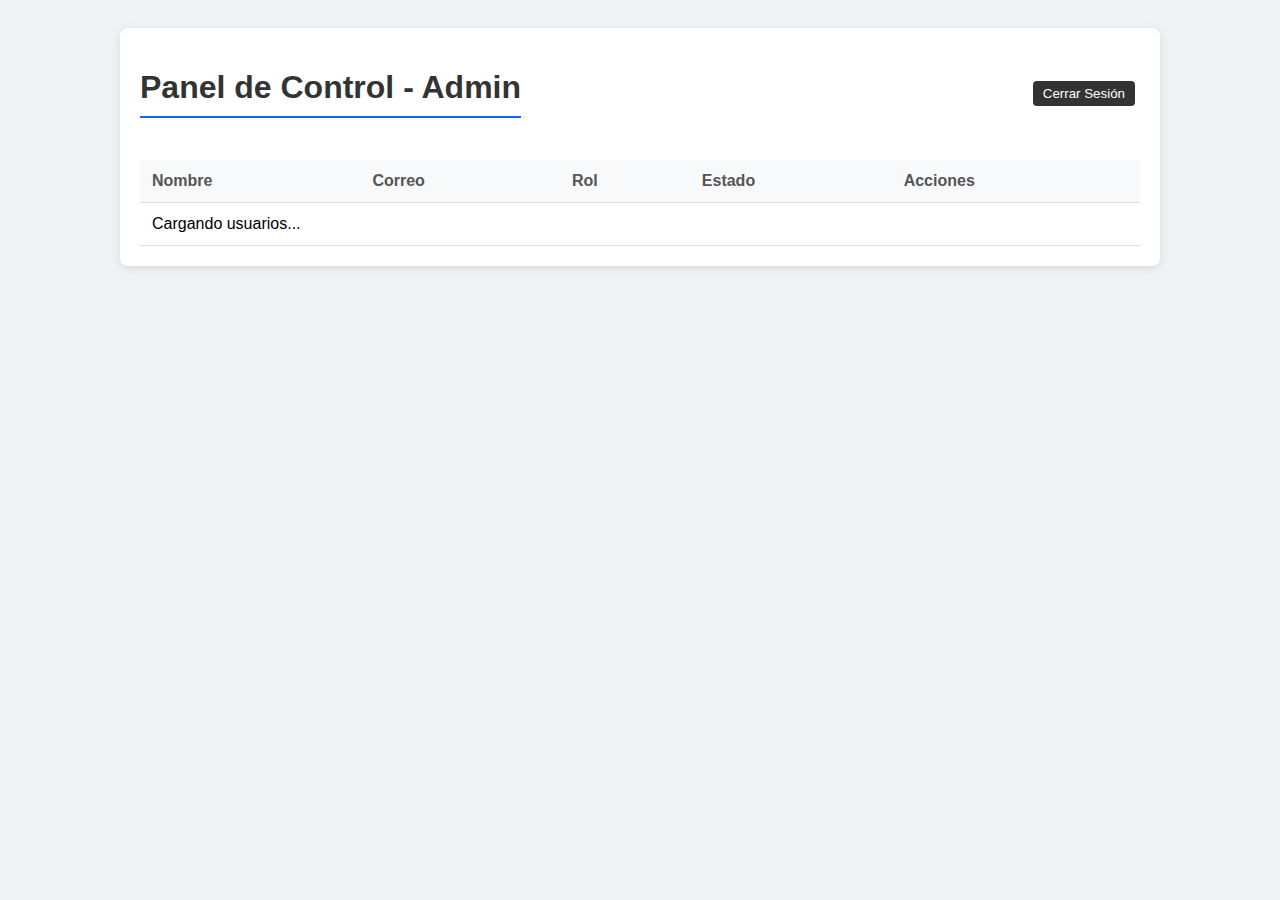
<file: frontend/admin.html>
<!DOCTYPE html>
<html lang="es">
<head>
    <meta charset="UTF-8">
    <title>Panel de Administración</title>
    <link rel="stylesheet" href="https://cdnjs.cloudflare.com/ajax/libs/font-awesome/6.5.2/css/all.min.css">
    <style>
        body { font-family: sans-serif; background: #f0f2f5; padding: 20px; }
        .container { max-width: 1000px; margin: 0 auto; background: white; padding: 20px; border-radius: 8px; box-shadow: 0 2px 10px rgba(0,0,0,0.1); }
        h1 { color: #333; border-bottom: 2px solid #0b69ff; padding-bottom: 10px; }
        table { width: 100%; border-collapse: collapse; margin-top: 20px; }
        th, td { padding: 12px; text-align: left; border-bottom: 1px solid #ddd; }
        th { background: #f8f9fa; color: #555; }
        
        .badge { padding: 4px 8px; border-radius: 4px; font-size: 12px; font-weight: bold; }
        .badge-trabajador { background: #e3f2fd; color: #0d47a1; }
        .badge-cliente { background: #e8f5e9; color: #1b5e20; }
        .badge-admin { background: #f3e5f5; color: #4a148c; }
        
        .btn { padding: 5px 10px; border: none; border-radius: 4px; cursor: pointer; margin-right: 5px; }
        .btn-validar { background: #28a745; color: white; }
        .btn-bloquear { background: #ffc107; color: black; }
        .btn-borrar { background: #dc3545; color: white; }
        .btn-desbloquear { background: #17a2b8; color: white; }
        
        .bloqueado-row { background-color: #fff3cd; }
    </style>
</head>
<body>

    <div class="container">
        <div style="display:flex; justify-content:space-between; align-items:center;">
            <h1>Panel de Control - Admin</h1>
            <button onclick="window.location.href='login.html'" class="btn" style="background:#333; color:white;">Cerrar Sesión</button>
        </div>

        <table>
            <thead>
                <tr>
                    <th>Nombre</th>
                    <th>Correo</th>
                    <th>Rol</th>
                    <th>Estado</th>
                    <th>Acciones</th>
                </tr>
            </thead>
            <tbody id="tabla-usuarios">
                <tr><td colspan="5">Cargando usuarios...</td></tr>
            </tbody>
        </table>
    </div>

    <script>
        async function cargarUsuarios() {
            try {
                const res = await fetch("https://servicios-api-mrxl.onrender.com/admin/usuarios");
                const usuarios = await res.json();
                
                const tbody = document.getElementById('tabla-usuarios');
                tbody.innerHTML = "";

                usuarios.forEach(u => {
                    const esBloqueado = u.bloqueado_hasta != null;
                    const claseFila = esBloqueado ? 'bloqueado-row' : '';
                    
                    // Determinar estado texto
                    let estadoHTML = "";
                    if (esBloqueado) estadoHTML = `<span style="color:red"> Bloqueado</span>`;
                    else if (u.rol === 'Trabajador' && !u.validado_por_admin) estadoHTML = `<span style="color:orange">⏳ Pendiente</span>`;
                    else estadoHTML = `<span style="color:green"> Activo</span>`;

                    // Botones dinámicos
                    let botones = "";
                    
                    // Botón Validar (Solo Trabajadores Pendientes)
                    if (u.rol === 'Trabajador' && !u.validado_por_admin) {
                        botones += `<button class="btn btn-validar" onclick="accion('${u.id}', 'validar')"><i class="fas fa-check"></i> Aceptar</button>`;
                    }

                    // Botón Bloquear/Desbloquear (No te puedes bloquear a ti mismo si eres Admin)
                    if (u.rol !== 'Admin') {
                        if (esBloqueado) {
                            botones += `<button class="btn btn-desbloquear" onclick="accion('${u.id}', 'desbloquear')">🔓 Desbloq</button>`;
                        } else {
                            botones += `<button class="btn btn-bloquear" onclick="bloquear('${u.id}')">⛔ Bloquear</button>`;
                        }
                        botones += `<button class="btn btn-borrar" onclick="accion('${u.id}', 'borrar')"><i class="fas fa-trash"></i></button>`;
                    }

                    const row = `
                        <tr class="${claseFila}">
                            <td>${u.nombre} ${u.apellidos}</td>
                            <td>${u.correo_electronico}</td>
                            <td><span class="badge badge-${u.rol.toLowerCase()}">${u.rol}</span></td>
                            <td>${estadoHTML}</td>
                            <td>${botones}</td>
                        </tr>
                    `;
                    tbody.innerHTML += row;
                });

            } catch (e) {
                alert("Error cargando usuarios. ¿Eres admin?");
                console.error(e);
            }
        }

        async function accion(id, tipo, dias=0) {
            if (tipo === 'borrar' && !confirm("¿Seguro que quieres borrar a este usuario?")) return;

            try {
                const res = await fetch("https://servicios-api-mrxl.onrender.com/admin/accion", {
                    method: "POST",
                    headers: { "Content-Type": "application/json" },
                    body: JSON.stringify({ usuario_id: id, accion: tipo, dias_bloqueo: dias })
                });
                const data = await res.json();
                if(res.ok) {
                    alert(data.mensaje);
                    cargarUsuarios(); // Recargar tabla
                } else {
                    alert("Error: " + data.detail);
                }
            } catch (e) { console.error(e); }
        }

        function bloquear(id) {
            const dias = prompt("¿Por cuántos días quieres bloquearlo?", "7");
            if (dias) {
                accion(id, 'bloquear', parseInt(dias));
            }
        }

        // Iniciar
        cargarUsuarios();
    </script>
</body>
</html>


  <!-- Ingresa como Admin:
    * **Correo: admin@sistema.com
    * **Password: admin123 -->
</file>
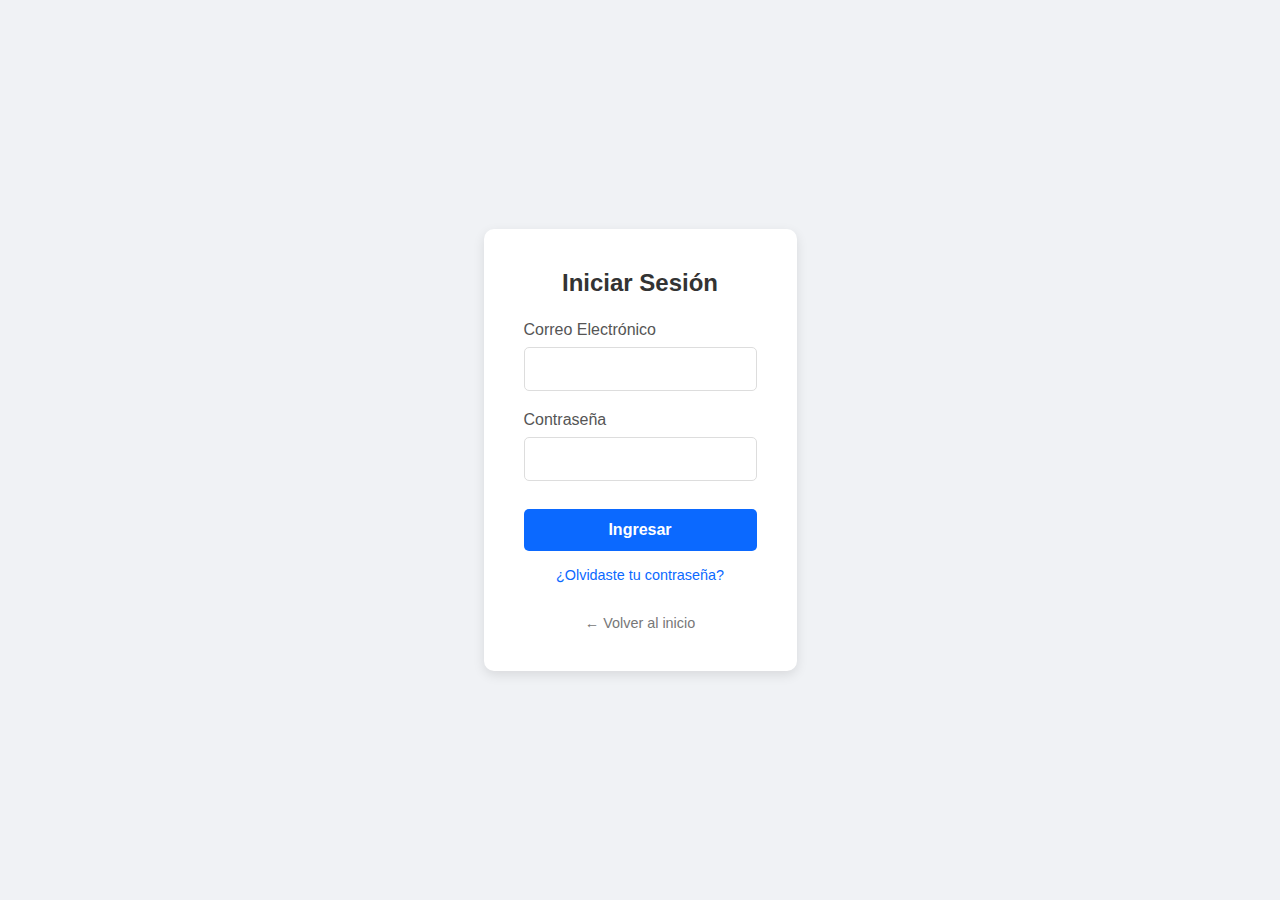
<file: frontend/login.html>
<!DOCTYPE html>
<html lang="es">
<head>
    <meta charset="UTF-8">
    <meta name="viewport" content="width=device-width, initial-scale=1.0">
    <title>Iniciar Sesión - Servicios del Hogar</title>
    <link rel="stylesheet" href="https://cdnjs.cloudflare.com/ajax/libs/font-awesome/6.5.2/css/all.min.css">
    <link rel="stylesheet" href="/frontend/css/login.css">
</head>
<body>

    <div class="login-container">
        <form class="login-box" action="/frontend/index.html"> <h2>Iniciar Sesión</h2>
            
            <div class="input-group">
                <label for="email">Correo Electrónico</label>
                <input type="email" id="email" name="email" required>
            </div>
            
            <div class="input-group">
                <label for="password">Contraseña</label>
                <input type="password" id="password" name="password" required>
            </div>
            
            <button type="submit" class="login-button">Ingresar</button>
            
            <a href="#" class="forgot-password">¿Olvidaste tu contraseña?</a>
            
            <a href="/frontend/index.html" class="back-to-home">← Volver al inicio</a>
        </form>

    </div>
<!-- LÓGICA DE CONEXIÓN CON PYTHON -->
    <script>
        // 1. Seleccionamos el formulario
        const loginForm = document.querySelector('.login-box');

        loginForm.addEventListener('submit', async (e) => {
            e.preventDefault(); // ¡ALTO! Detiene la recarga de la página

            // 2. Capturamos los datos
            const datosLogin = {
                // Python espera "correo", así que le asignamos el valor de tu input "email"
                correo: document.getElementById('email').value,
                password: document.getElementById('password').value
            };

            console.log("Intentando ingresar con:", datosLogin);

            try {
                // 3. Enviamos a Docker
                const respuesta = await fetch("http://localhost:8080/login", {
                    method: "POST",
                    headers: { "Content-Type": "application/json" },
                    body: JSON.stringify(datosLogin)
                });

                const resultado = await respuesta.json();

                // 4. Evaluamos la respuesta
                if (respuesta.ok) {
                    // ¡ÉXITO!
                    // Guardamos el nombre del usuario para usarlo después (Opcional)
                    localStorage.setItem("usuario_nombre", resultado.usuario.nombre);
                    localStorage.setItem("usuario_id", resultado.usuario.id);
                    
                    alert("¡Bienvenido " + resultado.usuario.nombre + "!");
                    
                    // Redirigir al Dashboard (o a index.html si prefieres)
                    window.location.href = "index.html"; 
                } else {
                    // ERROR (Contraseña mal, cuenta inactiva, etc.)
                    alert("Error: " + resultado.detail);
                }

            } catch (error) {
                console.error(error);
                alert("No se pudo conectar con el servidor. ¿Docker está corriendo?");
            }
        });
    </script>
</body>
</html>
</file>
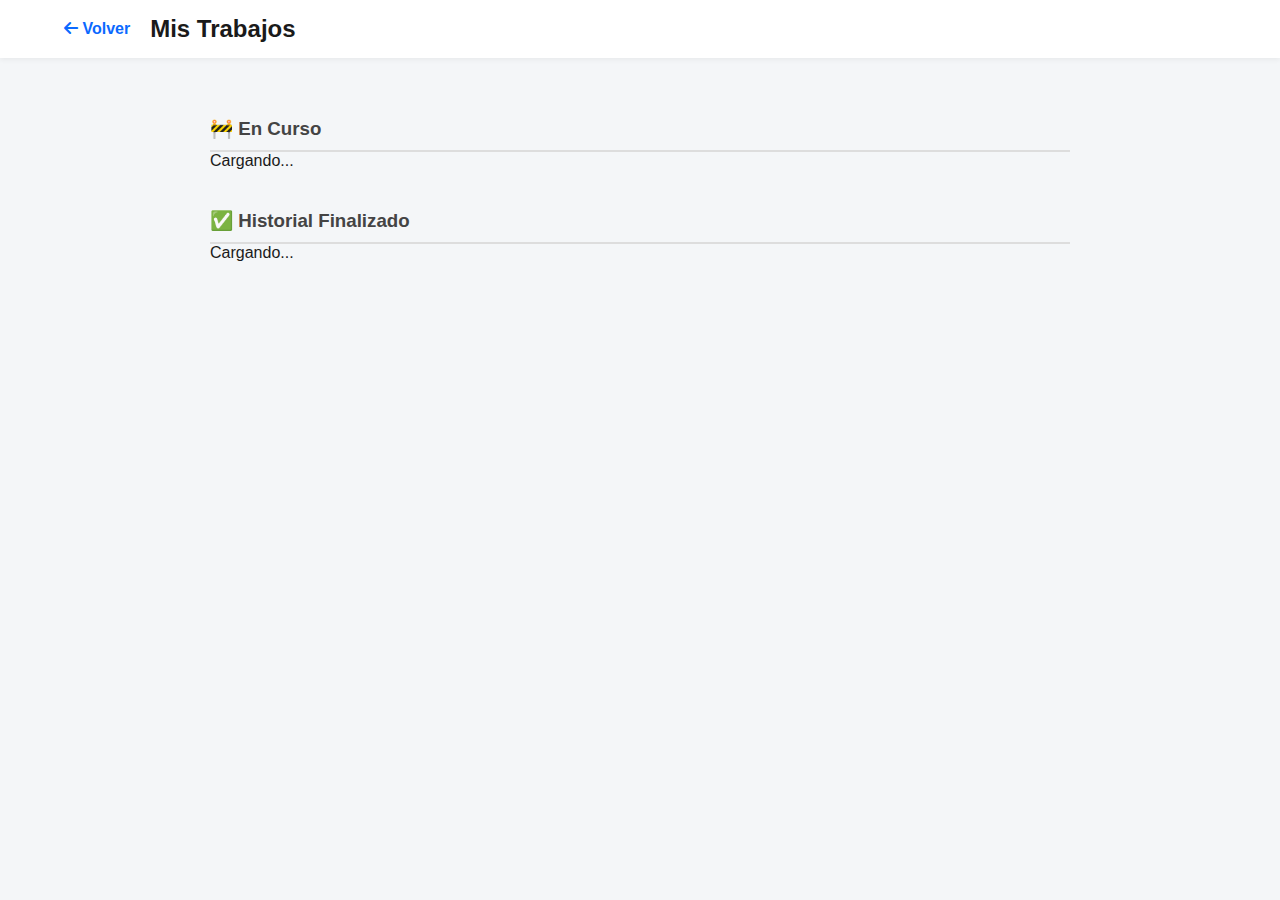
<file: frontend/mis_trabajos.html>
<!DOCTYPE html>
<html lang="es">
<head>
    <meta charset="UTF-8">
    <meta name="viewport" content="width=device-width, initial-scale=1.0">
    <title>Mis Trabajos</title>
    <link rel="stylesheet" href="https://cdnjs.cloudflare.com/ajax/libs/font-awesome/6.5.2/css/all.min.css">
    <link rel="stylesheet" href="css/principal.css">
    <style>
        body { background-color: #f4f6f8; }
        .container { max-width: 900px; margin: 40px auto; padding: 20px; }
        .card-trabajo-activo {
            background: white; border-radius: 10px; padding: 20px; margin-bottom: 20px;
            border-left: 5px solid #28a745; box-shadow: 0 4px 10px rgba(0,0,0,0.05);
        }
        .card-historial {
            background: #f9f9f9; border-radius: 10px; padding: 15px; margin-bottom: 15px; opacity: 0.8;
        }
    </style>
</head>
<body>

    <div style="background: white; padding: 15px 5%; display: flex; align-items: center; box-shadow: 0 2px 5px rgba(0,0,0,0.05);">
        <div style="font-weight: bold; color: #0b69ff; cursor:pointer; margin-right:20px;" onclick="window.location.href='principal.html'">
            <i class="fas fa-arrow-left"></i> Volver
        </div>
        <h2>Mis Trabajos</h2>
    </div>

    <div class="container">
        <h3 style="color:#444; border-bottom:2px solid #ddd; padding-bottom:10px;">🚧 En Curso</h3>
        <div id="lista-activos">Cargando...</div>

        <h3 style="color:#444; border-bottom:2px solid #ddd; padding-bottom:10px; margin-top:40px;">✅ Historial Finalizado</h3>
        <div id="lista-historial">Cargando...</div>
    </div>

    <script>
        const API_URL = "https://servicios-api-mrxl.onrender.com";
        const usuarioId = localStorage.getItem("usuario_id");

        document.addEventListener("DOMContentLoaded", async () => {
            const res = await fetch(`${API_URL}/trabajador/mis-trabajos/${usuarioId}`);
            const trabajos = await res.json();

            const divActivos = document.getElementById("lista-activos");
            const divHistorial = document.getElementById("lista-historial");
            divActivos.innerHTML = ""; divHistorial.innerHTML = "";

            if(trabajos.length === 0) {
                divActivos.innerHTML = "<p>No tienes trabajos asignados aún.</p>";
                divHistorial.innerHTML = "";
                return;
            }

            trabajos.forEach(t => {
                const telefonoCliente = t.cliente_telefono.replace(/\D/g,'');
                const waLink = `https://wa.me/52${telefonoCliente}`;

                // TARJETA GENÉRICA
                let html = `
                    <div class="${t.estado === 'EN_PROCESO' ? 'card-trabajo-activo' : 'card-historial'}">
                        <div style="display:flex; justify-content:space-between;">
                            <h3>${t.titulo}</h3>
                            <span style="font-weight:bold; color:${t.estado === 'EN_PROCESO' ? '#28a745' : '#666'}">${t.estado}</span>
                        </div>
                        <p><i class="fas fa-map-marker-alt"></i> ${t.direccion_texto}</p>
                        <p><i class="fas fa-user"></i> Cliente: ${t.cliente_nombre}</p>
                        
                        ${t.estado === 'EN_PROCESO' ? 
                            `<div style="margin-top:10px;">
                                <a href="${waLink}" target="_blank" style="background:#25D366; color:white; padding:8px 15px; border-radius:5px; text-decoration:none; font-weight:bold;">
                                    <i class="fab fa-whatsapp"></i> Chat con Cliente
                                </a>
                                <p style="font-size:12px; margin-top:10px; color:#666;">El cliente debe finalizar el servicio para recibir el pago.</p>
                             </div>` 
                            : 
                            `<div style="margin-top:10px; font-size:14px;">
                                <strong>Calificación:</strong> ${t.calificacion} ⭐ <br>
                                <em>"${t.resena || 'Sin comentarios'}"</em>
                             </div>`
                        }
                    </div>
                `;

                if(t.estado === 'EN_PROCESO') divActivos.innerHTML += html;
                else divHistorial.innerHTML += html; // ACEPTADO o TERMINADO
            });
        });
    </script>
</body>
</html>
</file>
<file: frontend/css/login.css>
/* Usamos las variables de color de style.css */
:root {
    --color-principal: #0b69ff; 
    --color-texto: #333;
}

body {
    font-family: -apple-system, BlinkMacSystemFont, "Segoe UI", Roboto, Helvetica, Arial, sans-serif;
    background-color: #f0f2f5; 
    display: flex;
    justify-content: center;
    align-items: center;
    min-height: 100vh;
    margin: 0;
    color: var(--color-texto);
}

.login-container {
    padding: 20px;
}

.login-box {
    background-color: #ffffff;
    padding: 2.5rem;
    border-radius: 10px;
    box-shadow: 0 4px 12px rgba(0,0,0,0.1);
    width: 100%;
    max-width: 400px;
    text-align: center;
    box-sizing: border-box;
}

.login-box h2 {
    margin-top: 0;
    margin-bottom: 1.5rem;
    font-size: 24px;
    color: var(--color-texto);
}

.input-group {
    text-align: left;
    margin-bottom: 1.25rem;
}

.input-group label {
    display: block;
    margin-bottom: 0.5rem;
    font-weight: 500;
    color: #555;
}

.input-group input {
    width: 100%;
    padding: 0.75rem;
    border: 1px solid #ddd;
    border-radius: 5px;
    box-sizing: border-box; 
    font-size: 1rem;
}

.login-button {
    width: 100%;
    padding: 0.75rem;
    border: none;
    border-radius: 5px;
    background-color: var(--color-principal);
    color: white;
    font-size: 1rem;
    font-weight: bold;
    cursor: pointer;
    transition: background-color 0.2s ease;
    margin-top: 0.5rem;
}

.login-button:hover {
    background-color: #0056d6; 
}

.forgot-password {
    display: block;
    margin-top: 1rem;
    font-size: 0.9rem;
    color: var(--color-principal);
    text-decoration: none;
}

.forgot-password:hover {
    text-decoration: underline;
}

.back-to-home {
    display: block;
    margin-top: 2rem;
    font-size: 0.9rem;
    color: #777;
    text-decoration: none;
}

.back-to-home:hover {
    text-decoration: underline;
}


/* === ESTILOS NUEVOS PARA LA SELECCIÓN DE ROL === */

/* Clase de utilidad para ocultar secciones */
.hidden {
    display: none !important;
}

/* Contenedor de las opciones */
.role-options {
    display: flex;
    flex-direction: column;
    gap: 15px;
}

/* Tarjeta de cada rol */
.role-card {
    background-color: #f8f9fa;
    border: 2px solid #e9ecef;
    border-radius: 10px;
    padding: 15px;
    cursor: pointer;
    transition: all 0.2s ease;
    display: flex;
    align-items: center;
    text-align: left;
}

.role-card:hover {
    border-color: var(--color-principal, #0b69ff);
    background-color: #f0f7ff;
    transform: translateY(-2px);
    box-shadow: 0 4px 8px rgba(0,0,0,0.05);
}

/* Icono dentro de la tarjeta */
.role-card .icon-bg {
    width: 50px;
    height: 50px;
    background-color: #e6f0ff;
    color: var(--color-principal, #0b69ff);
    border-radius: 50%;
    display: flex;
    align-items: center;
    justify-content: center;
    font-size: 20px;
    margin-right: 15px;
    flex-shrink: 0;
}

.role-card h3 {
    margin: 0 0 5px 0;
    font-size: 18px;
    color: #333;
}

.role-card p {
    margin: 0;
    font-size: 13px;
    color: #666;
}

/* Flecha para volver atrás en el formulario */
.back-arrow {
    cursor: pointer;
    color: #666;
    font-size: 14px;
    margin-bottom: 15px;
    display: inline-block;
    font-weight: 500;
}

.back-arrow:hover {
    color: var(--color-principal, #0b69ff);
    text-decoration: underline;
}
</file>
<file: frontend/css/principal.css>
:root {
    --color-principal: #0b69ff;
    --color-hover: #0056d6;
    --texto-oscuro: #1a1a1a;
    --texto-claro: #666;
    --blanco: #ffffff;
    --gris-fondo: #f9f9f9;
}

* { margin: 0; padding: 0; box-sizing: border-box; font-family: 'Segoe UI', sans-serif; }

body { background-color: var(--blanco); color: var(--texto-oscuro); }

/* --- HEADER --- */
header {
    display: flex; justify-content: space-between; align-items: center;
    padding: 20px 5%; background: var(--blanco); box-shadow: 0 2px 10px rgba(0,0,0,0.05);
    position: sticky; top: 0; z-index: 100;
}

.logo { font-size: 24px; font-weight: bold; color: var(--color-principal); display: flex; align-items: center; gap: 10px; }
.nav-buttons a { text-decoration: none; font-weight: 600; margin-left: 20px; transition: 0.3s; }
.btn-login { color: var(--texto-oscuro); }
.btn-login:hover { color: var(--color-principal); }
.btn-registro { 
    background-color: var(--color-principal); color: var(--blanco); 
    padding: 10px 20px; border-radius: 25px; 
}
.btn-registro:hover { background-color: var(--color-hover); box-shadow: 0 4px 10px rgba(11, 105, 255, 0.3); }

/* --- HERO (PORTADA) --- */
.hero {
    text-align: center; padding: 80px 20px;
    background: linear-gradient(135deg, #f0f7ff 0%, #ffffff 100%);
}
.hero h1 { font-size: 48px; margin-bottom: 20px; line-height: 1.2; }
.hero span { color: var(--color-principal); }
.hero p { font-size: 18px; color: var(--texto-claro); max-width: 600px; margin: 0 auto 40px; }

.hero-buttons { display: flex; justify-content: center; gap: 20px; flex-wrap: wrap; }
.btn-grande {
    padding: 15px 30px; font-size: 18px; border-radius: 8px; text-decoration: none; font-weight: bold; transition: transform 0.2s;
    display: flex; align-items: center; gap: 10px;
}
.btn-grande:hover { transform: translateY(-3px); }
.btn-cliente { background-color: var(--color-principal); color: var(--blanco); }
.btn-trabajador { background-color: var(--texto-oscuro); color: var(--blanco); }

/* --- SERVICIOS --- */
.servicios { padding: 60px 5%; background-color: var(--blanco); text-align: center; }
.section-title { font-size: 32px; margin-bottom: 40px; }
.grid-servicios {
    display: grid; grid-template-columns: repeat(auto-fit, minmax(150px, 1fr)); gap: 30px; max-width: 1000px; margin: 0 auto;
}
.card-servicio {
    padding: 20px; border-radius: 15px; background: var(--gris-fondo); transition: 0.3s;
    display: flex; flex-direction: column; align-items: center; gap: 15px;
}
.card-servicio:hover { background: var(--blanco); box-shadow: 0 10px 20px rgba(0,0,0,0.1); transform: translateY(-5px); }
.icon-box {
    width: 60px; height: 60px; background: #e6f0ff; color: var(--color-principal);
    border-radius: 50%; display: flex; align-items: center; justify-content: center; font-size: 24px;
}

/* --- CÓMO FUNCIONA --- */
.pasos { padding: 60px 5%; background-color: #f8f9fa; text-align: center; }
.grid-pasos { display: flex; justify-content: center; gap: 50px; flex-wrap: wrap; margin-top: 40px; }
.paso { max-width: 250px; }
.paso-numero {
    font-size: 40px; font-weight: bold; color: #e1e4e8; margin-bottom: 10px;
}
.paso h3 { margin-bottom: 10px; }

/* --- FOOTER --- */
footer { background: #1a1a1a; color: white; text-align: center; padding: 40px 20px; margin-top: auto; }
.footer-links a { color: #ccc; text-decoration: none; margin: 0 10px; }
.footer-links a:hover { color: white; }

/* RESPONSIVO */
@media (max-width: 768px) {
    .hero h1 { font-size: 36px; }
    .grid-pasos { flex-direction: column; align-items: center; }
}
</file>
